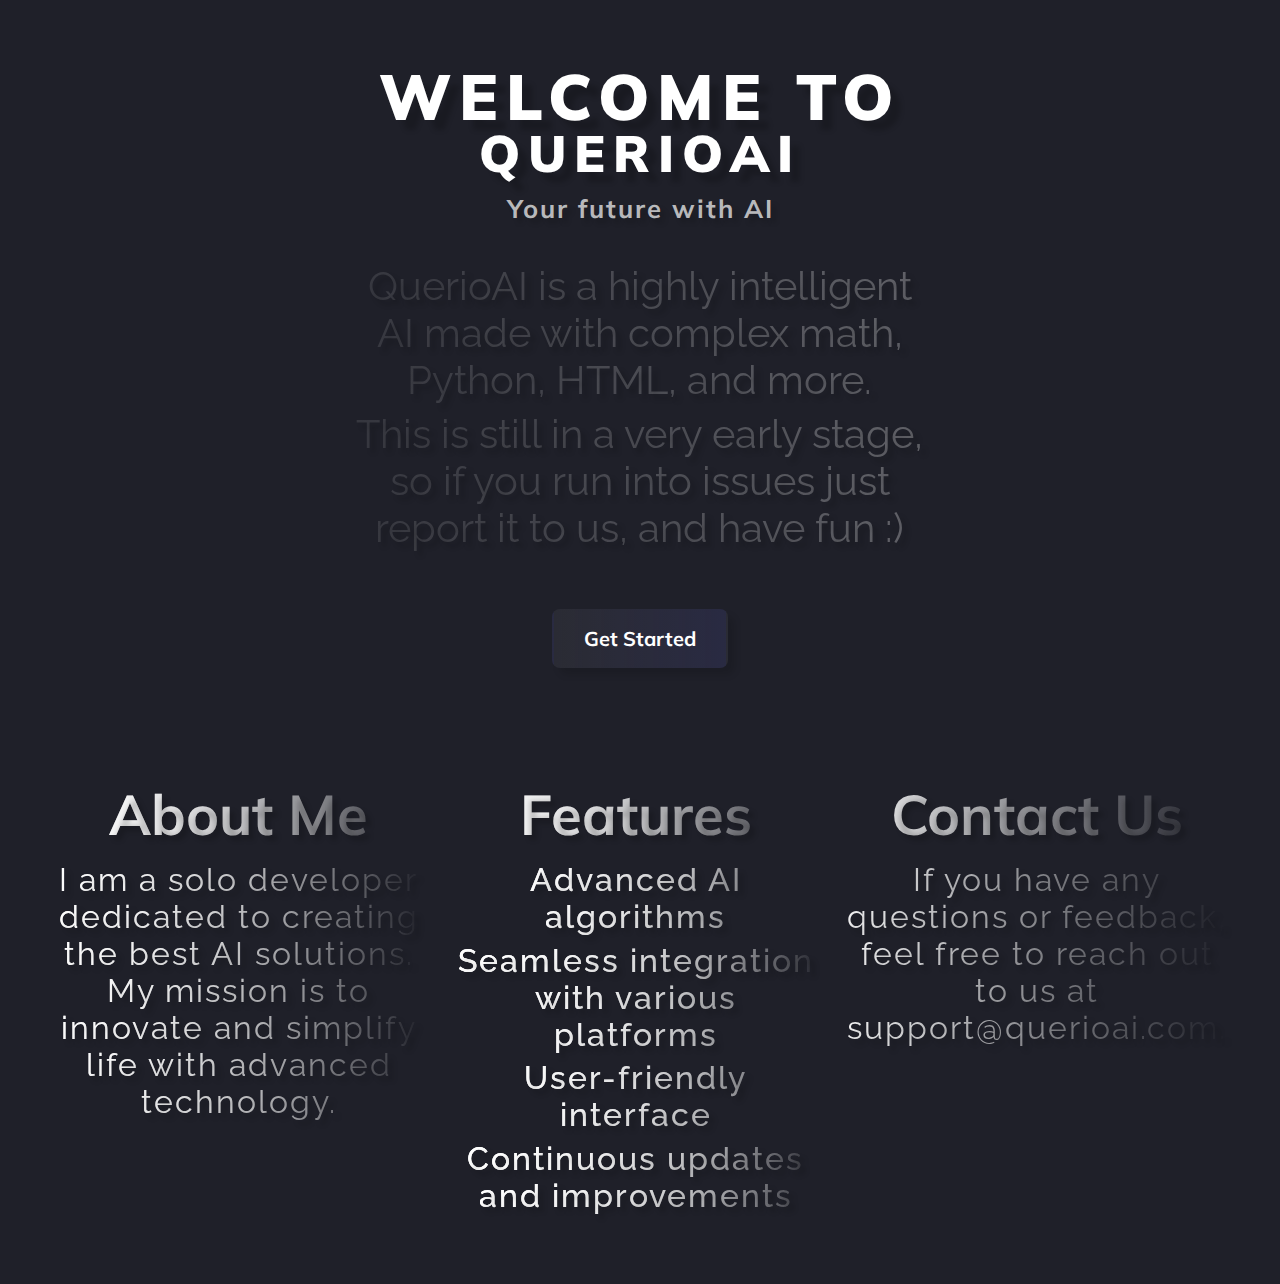
<file: index.html>
<!--When opening with live server dont go to a new directory it wont work use the folder directory instead-->

<!DOCTYPE html>
<html lang="en">
<head>
    <meta charset="UTF-8">
    <meta name="viewport" content="width=device-width, initial-scale=1.0">
    <link href='style.css' rel='stylesheet'>
    <!-- Boxicons CSS -->
    <link href='https://unpkg.com/boxicons@2.1.4/css/boxicons.min.css' rel='stylesheet'>
    <title>QuerioAI - HOME</title>
</head>
<body>
  <header>
    <h1 class="Title01">Welcome To</h1>
    <h1 class="Title02">QuerioAI</h1>
    <p class="Title03">Your future with AI</p>
  </header>
  <section class="description">
    <p class="Title04">QuerioAI is a highly intelligent AI made with complex math, Python, HTML, and more.</p>
    <p class="Title04">This is still in a very early stage, so if you run into issues just report it to us, and have fun :)</p>
  </section>

  <!-- Get Started Button -->
  <div class="container">
    <a href="signin.html" class="btn">Get Started</a>
  </div>

  <div class="info-sections">
    <section class="about-me">
        <h2>About Me</h2>
        <p class="Title04">I am a solo developer dedicated to creating the best AI solutions. My mission is to innovate and simplify life with advanced technology.</p>
    </section>
    <section class="features">
        <h2>Features</h2>
        <ul>
          <li>Advanced AI algorithms</li>
          <li>Seamless integration with various platforms</li>
          <li>User-friendly interface</li>
          <li>Continuous updates and improvements</li>
        </ul>
    </section>
    <section class="contact-us">
        <h2>Contact Us</h2>
        <p>If you have any questions or feedback, feel free to reach out to us at <a href="mailto:support@querioai.com">support@querioai.com</a>.</p>
    </section>
  </div>


  <style>
    body {
      font-family: 'Muli', sans-serif; /* Use your preferred font */
      color: #c4c3ca;
      background-color: #1f2029;
      margin: 0;
      padding: 0;
    }

    .container {
      display: flex;
      justify-content: center;
      align-items: center;
      flex-direction: column;
    }

    .btn {
      display: inline-block; /* Ensure button is inline and not blocked by other elements */
      padding: 15px 30px;
      background: linear-gradient(90deg, rgba(255, 255, 255, 0.05), rgba(70, 71, 137, 0.257));
      color: white;
      text-decoration: none;
      font-size: 20px;
      font-weight: bold;
      border-radius: 8px;
      border: 2px solid transparent;
      transition: all 0.3s ease;
      box-shadow: 7px 7px 7px #0000001e;
      margin-top: 20px; /* Adjust margin as needed */
      cursor: pointer; /* Ensure cursor changes on hover */
    }

    .btn:hover {
      background-color: rgba(255, 255, 255, 0.1); /* Example hover effect */
    }
  </style>
</body>
</html>
</file>
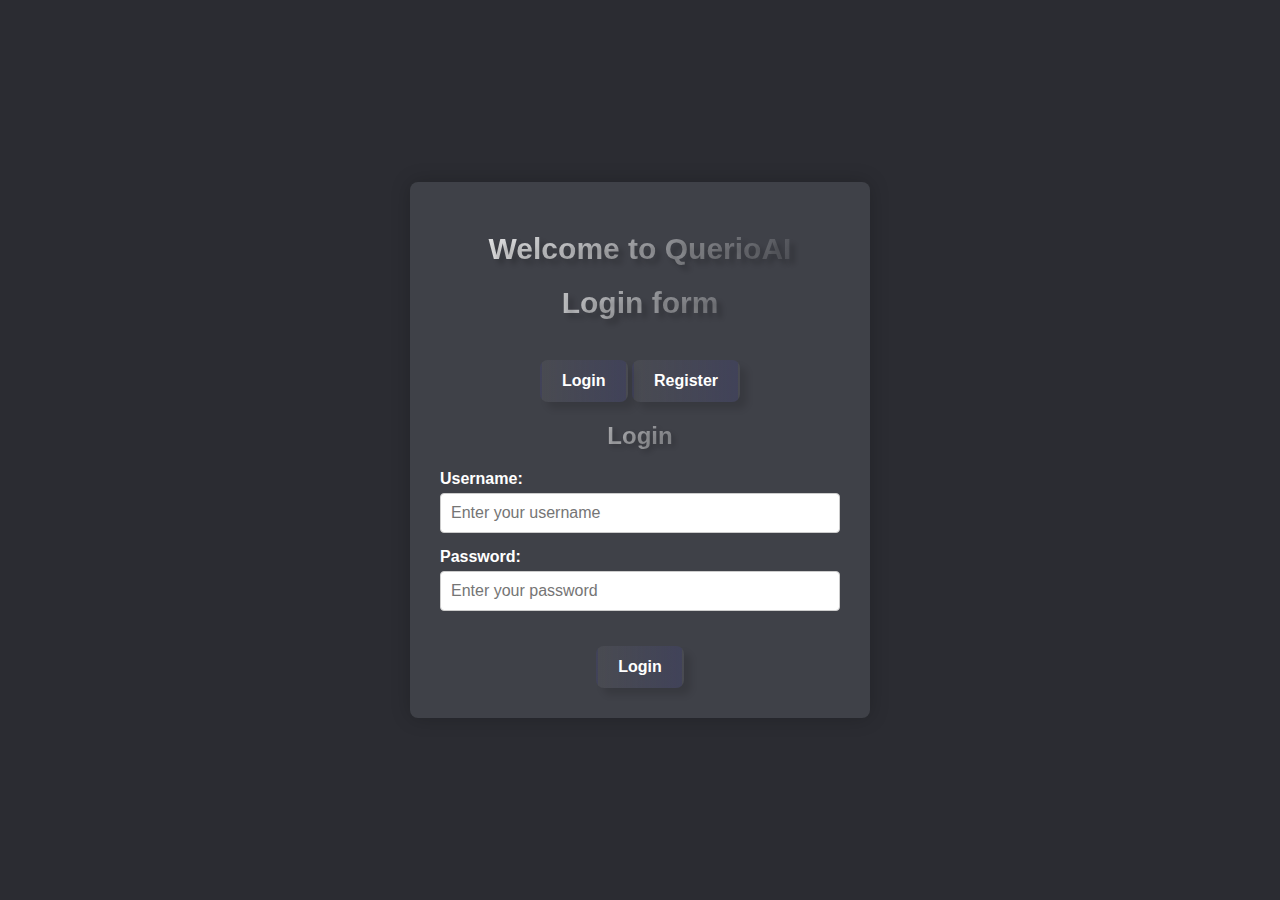
<file: signin.html>
<!DOCTYPE html>
<html lang="en">

<head>
  <meta charset="UTF-8">
  <meta name="viewport" content="width=device-width, initial-scale=1.0">
  <title>To-Do List App - Login or Register</title>
  <style>
    body {
      font-family: 'Arial', sans-serif;
      margin: 0;
      padding: 0;
      background-color: #2b2c32;
      display: flex;
      justify-content: center;
      align-items: center;
      height: 100vh;
    }

    .container {
      max-width: 400px;
      width: 100%;
      background-color: #3f4148;
      padding: 30px;
      border-radius: 8px;
      box-shadow: 0 0 20px rgba(0, 0, 0, 0.2);
      text-align: center;
    }

    h1 {
      color: #ffffff;
      margin-bottom: 20px;
      font-size: 30px;
      text-shadow: 5px 5px 5px #0000002f;
      background: linear-gradient(90deg, rgba(255, 255, 255, 0.939), rgba(255, 255, 255, 0));
        -webkit-background-clip: text;
        -webkit-text-fill-color: transparent;
    }

    h2 {
      color: #ffffff;
      margin-bottom: 20px;
      text-shadow: 3px 3px 5px #0000002f;
      background: linear-gradient(90deg, rgba(255, 255, 255, 0.939), rgba(255, 255, 255, 0));
        -webkit-background-clip: text;
        -webkit-text-fill-color: transparent;
    }

    .tab {
      margin-bottom: 20px;
    }

    .tab button {
        display: inline-block; /* Ensure button is inline and not blocked by other elements */
        padding: 10px 20px;
        background: linear-gradient(90deg, rgba(255, 255, 255, 0.05), rgba(70, 71, 137, 0.257));
        color: white;
        text-decoration: none;
        font-size: 16px;
        font-weight: bold;
        border-radius: 8px;
        border: 2px solid transparent;
        transition: all 0.3s ease;
        box-shadow: 7px 7px 7px #0000001e;
        margin-top: 20px; /* Adjust margin as needed */
        cursor: pointer; /* Ensure cursor changes on hover */
    }

    .tab button:hover {
        background-color: rgba(255, 255, 255, 0.1); /* Example hover effect */
    }

    .tab .active {
      background-color: #385061;
    }

    .tabcontent {
      display: none;
    }

    .tabcontent.active {
      display: block;
    }

    .input-group {
      margin-bottom: 15px;
      text-align: left;
    }

    .input-group label {
      display: block;
      text-align: left;
      margin-bottom: 5px;
      font-weight: bold;
      color: #ffffff;
    }

    .input-group input {
      width: 100%;
      padding: 10px;
      font-size: 16px;
      border: 1px solid #ccc;
      border-radius: 4px;
      box-sizing: border-box;
    }

    .input-group input:focus {
      outline: none;
      border-color: #3498db;
    }

    .button {
        display: inline-block; /* Ensure button is inline and not blocked by other elements */
        padding: 10px 20px;
        background: linear-gradient(90deg, rgba(255, 255, 255, 0.05), rgba(70, 71, 137, 0.257));
        color: white;
        text-decoration: none;
        font-size: 16px;
        font-weight: bold;
        border-radius: 8px;
        border: 2px solid transparent;
        transition: all 0.3s ease;
        box-shadow: 7px 7px 7px #0000001e;
        margin-top: 20px; /* Adjust margin as needed */
        cursor: pointer; /* Ensure cursor changes on hover */
    }

    .button:hover {
      background-color: #2980b9;
    }

    .message {
      color: #e74c3c;
      margin-top: 10px;
    }

    .message.hidden {
      display: none;
    }
  </style>
</head>

<body>
  <div class="container">
    <h1>Welcome to QuerioAI</h1>
    <h1>Login form</h1>
    <div class="tab">
      <button class="tablinks" onclick="openTab(event, 'loginForm')">Login</button>
      <button class="tablinks" onclick="openTab(event, 'registerForm')">Register</button>
    </div>

    <!-- Login Form -->
    <div id="loginForm" class="tabcontent active">
      <h2>Login</h2>
      <div class="input-group">
        <label for="loginUsername">Username:</label>
        <input type="text" id="loginUsername" placeholder="Enter your username">
      </div>
      <div class="input-group">
        <label for="loginPassword">Password:</label>
        <input type="password" id="loginPassword" placeholder="Enter your password">
      </div>
      <button class="button" onclick="login()">Login</button>
      <p id="loginMessage" class="message hidden"></p>
    </div>

    <!-- Register Form -->
    <div id="registerForm" class="tabcontent">
      <h2>Register</h2>
      <div class="input-group">
        <label for="registerUsername">Username:</label>
        <input type="text" id="registerUsername" placeholder="Choose a username">
      </div>
      <div class="input-group">
        <label for="registerPassword">Password:</label>
        <input type="password" id="registerPassword" placeholder="Choose a password">
      </div>
      <button class="button" onclick="register()">Register</button>
      <p id="registerMessage" class="message hidden"></p>
    </div>
  </div>

  <script>
    // Check if localStorage has user data
    const users = JSON.parse(localStorage.getItem('users')) || [];

    function openTab(evt, tabName) {
      // Hide all tabcontent elements
      const tabcontents = document.getElementsByClassName("tabcontent");
      for (let i = 0; i < tabcontents.length; i++) {
        tabcontents[i].style.display = "none";
      }

      // Remove active class from all tablinks
      const tablinks = document.getElementsByClassName("tablinks");
      for (let i = 0; i < tablinks.length; i++) {
        tablinks[i].classList.remove("active");
      }

      // Show the current tab, and add an "active" class to the button that opened the tab
      document.getElementById(tabName).style.display = "block";
      evt.currentTarget.classList.add("active");
    }

    function login() {
      const username = document.getElementById('loginUsername').value.trim();
      const password = document.getElementById('loginPassword').value.trim();

      // Check if the username exists in localStorage
      const user = users.find(u => u.username === username && u.password === password);

      if (!user) {
        showMessage('loginMessage', 'Invalid username or password.');
        return;
      }

      // Simulated login success
      showMessage('loginMessage', `Welcome back, ${username}!`, '#27ae60');

      // Redirect to another site after successful login
      setTimeout(() => {
        window.location.href = 'ai.html'; // Replace with your desired URL
      }, 1000); // Simulated delay before redirecting (1 second)
    }

    function register() {
      const username = document.getElementById('registerUsername').value.trim();
      const password = document.getElementById('registerPassword').value.trim();

      if (username === '' || password === '') {
        showMessage('registerMessage', 'Please enter both username and password.');
        return;
      }

      // Check if the username already exists
      const existingUser = users.find(u => u.username === username);
      if (existingUser) {
        showMessage('registerMessage', 'Username already exists. Please choose another one.');
        return;
      }

      // Simulated registration success (add to localStorage)
      users.push({username, password});
      localStorage.setItem('users', JSON.stringify(users));

      showMessage('registerMessage', `Registration successful for ${username}!`, '#27ae60');
      // Clear register form after successful registration
      document.getElementById('registerUsername').value = '';
      document.getElementById('registerPassword').value = '';
    }

    function showMessage(elementId, message, color = '#e74c3c') {
      const messageElement = document.getElementById(elementId);
      messageElement.textContent = message;
      messageElement.style.color = color;
      messageElement.classList.remove('hidden');
    }
  </script>
</body>

</html>
</file>
<file: style.css>
/* Google Fonts */
@import url('https://fonts.googleapis.com/css2?family=Muli:wght@200;400;700;900&family=Raleway:wght@400;700&display=swap');

html {
  scroll-behavior: smooth;
}

body {
  width: 100%;
  display: block;
  overflow-x: hidden;
  background-color: #1f2029;
  color: #c4c3ca;
  font-family: 'Muli', sans-serif;
  margin: 0;
  padding: 0;
}

header {
  text-align: center;
  margin-top: 5vw;
}

.Title01 {
  margin: 0;
  padding: 0;
  text-align: center;
  font-size: 5vw;
  letter-spacing: 8px;
  line-height: 1;
  text-transform: uppercase;
  font-weight: 900;
  color: #fff;
  text-shadow: 10px 10px 5px #0000002f;
}

.Title02 {
  margin: 0;
  padding: 0;
  text-align: center;
  font-size: 4vw;
  letter-spacing: 8px;
  line-height: 1;
  text-transform: uppercase;
  font-weight: 900;
  color: #fff;
  text-shadow: 10px 10px 5px #0000002f;
}

.Title03 {
  text-align: center;
  letter-spacing: 2px;
  font-size: 2vw;
  font-weight: 700;
  color: #ffffffb5;
  text-shadow: 5px 5px 5px #0000002f;
  margin-top: 1vw;
}

.description {
  text-align: center;
  margin: 3vw auto;
  max-width: 46vw;
}

.Title04 {
  font-size: 2.5rem;
  font-weight: 400;
  color: #ffffffb5;
  text-shadow: 5px 5px 5px #0000002f;
  font-family: 'Raleway', sans-serif;
  background: linear-gradient(90deg, rgba(255, 255, 255, 0.1), rgba(255, 255, 255, 0.3));
  -webkit-background-clip: text;
  -webkit-text-fill-color: transparent;
  margin: 0.5vw 0;
}

.info-sections {
  display: flex;
  justify-content: space-around;
  margin: 5vw auto;
  max-width: 1200px;
}

.info-sections section {
  flex: 1;
  margin: 0 1vw;
  text-align: center;
}

.about-me h2, .features h2, .contact-us h2 {
  font-size: 3.5rem; /* Increased font size */
  color: #ffffffb5;
  text-shadow: 5px 5px 5px #0000002f;
  font-family: 'Muli', sans-serif;
  margin-bottom: 1vw;
  background: linear-gradient(90deg, rgba(255, 255, 255, 0.939), rgba(255, 255, 255, 0));
  -webkit-background-clip: text;
  -webkit-text-fill-color: transparent;
}

.features ul {
  list-style-type: none;
  padding: 0;
}

.features li, .contact-us p, .about-me p {
  letter-spacing: 2px;
  font-size: 2rem; /* Increased font size */
  font-weight: 500;
  color: #ffffffb5;
  text-shadow: 5px 5px 5px #0000002f;
  font-family: 'Raleway', sans-serif;
  background: linear-gradient(90deg, rgba(255, 255, 255, 0.939), rgba(255, 255, 255, 0));
  -webkit-background-clip: text;
  -webkit-text-fill-color: transparent;
  margin: 0.5vw 0;
}

.about-me, .features, .contact-us {
  text-align: center;
  margin: 3vw auto;
  max-width: 800px;
}

.about-me, .features, .contact-us h2 {
  font-size: 3.5rem; /* Increased font size */
  color: #ffffffb5;
  text-shadow: 5px 5px 5px #0000002f;
  font-family: 'Muli', sans-serif;
  margin-bottom: 1vw;
  background: linear-gradient(90deg, rgba(255, 255, 255, 0.939), rgba(255, 255, 255, 0));
  -webkit-background-clip: text;
  -webkit-text-fill-color: transparent;
}

.about-me p, .features ul, .contact-us p {
  letter-spacing: 2px;
  font-size: 2rem; /* Increased font size */
  font-weight: 400;
  color: #ffffffb5;
  text-shadow: 5px 5px 5px #0000002f;
  font-family: 'Raleway', sans-serif;
  background: linear-gradient(90deg, rgba(255, 255, 255, 0.939), rgba(255, 255, 255, 0));
  -webkit-background-clip: text;
  -webkit-text-fill-color: transparent;
  margin: 0.5vw 0;
}

.features ul {
  list-style-type: none;
  padding: 0;
}

.features li {
  margin: 0.5vw 0;
}

a {
  color: #82b1ff;
  text-decoration: none;
}

a:hover {
  text-decoration: underline;
}

.shadow-title-parallax-top-left-shadow {
  position: fixed;
  top: 0;
  margin-top: 30px;
  left: 100px;
  width: 100%;
  height: 300%;
  text-align: left;
  font-family: 'Muli', sans-serif;
  -webkit-writing-mode: vertical-lr;
  writing-mode: vertical-lr;
  font-size: 14vw;
  line-height: 1;
  color: rgba(200, 200, 200, .1);
  background: linear-gradient(90deg, rgba(200, 200, 200, 0), rgba(200, 200, 200, 0.35));
  -webkit-background-clip: text;
  -webkit-text-fill-color: transparent;
  font-weight: 900;
  z-index: 1;
}

.shadow-title-parallax-bottom-right-shadow {
  position: fixed;
  bottom: 35vw;
  margin-top: 30px;
  left: 18vw;
  text-align: right;
  font-family: 'Muli', sans-serif;
  font-size: 18vw;
  line-height: 1;
  color: rgba(200, 200, 200, .1);
  background: linear-gradient(90deg, rgba(255, 255, 255, 0.05), rgba(200, 200, 200, 0));
  -webkit-background-clip: text;
  -webkit-text-fill-color: transparent;
  font-weight: 900;
  z-index: 1;
}

.BG-IMG::before {
  content: '';
  position: fixed;
  top: 0;
  left: 0;
  width: 100%;
  height: 100%;
  background-image: url('/homepage/images/electrician-1288717_1280.jpg');
  background-position: center;
  background-size: cover;
  z-index: -1000;
  opacity: 0.03;
  pointer-events: none;
}

.btn {
}

.btn:hover {
  background-color: white;
  background: linear-gradient(90deg, rgba(67, 67, 126, 0.291), rgba(73, 74, 158, 0.257));
  border-color: #4CAF50;
}

/* Existing CSS */
/* ... (rest of your existing CSS) ... */

/* Media Query for Small Screens */
@media only screen and (max-width: 768px) {
  .info-sections {
    flex-direction: column;
    align-items: center; /* Center align sections vertically */
  }
  .info-sections section {
    margin: 2vw 0; /* Add margin between sections */
    max-width: 100%; /* Ensure full width usage */
  }
}

/* iPhone Specific Media Queries */

/* iPhone 5, 5s, 5c, SE */
@media only screen and (min-device-width: 320px) and (max-device-width: 568px) and (-webkit-min-device-pixel-ratio: 2) {
  body {
    background-color: #ffefef; /* Example change */
  }

  .Title01, .Title02 {
    font-size: 4vw; /* Adjust font size */
  }
}

/* iPhone 6, 6s, 7, 8 */
@media only screen and (min-device-width: 375px) and (max-device-width: 667px) and (-webkit-min-device-pixel-ratio: 2) {
  body {
    background-color: #efffef; /* Example change */
  }

  .Title01, .Title02 {
    font-size: 4.5vw; /* Adjust font size */
  }
}

/* iPhone 6+, 7+, 8+ */
@media only screen and (min-device-width: 414px) and (max-device-width: 736px) and (-webkit-min-device-pixel-ratio: 3) {
  body {
    background-color: #efefff; /* Example change */
  }

  .Title01, .Title02 {
    font-size: 5vw; /* Adjust font size */
  }
}

/* iPhone X, XS, 11 Pro */
@media only screen and (min-device-width: 375px) and (max-device-height: 812px) and (-webkit-min-device-pixel-ratio: 3) {
  body {
    background-color: #ffeeff; /* Example change */
  }

  .Title01, .Title02 {
    font-size: 4.5vw; /* Adjust font size */
  }
}

/* iPhone XR, 11 */
@media only screen and (min-device-width: 414px) and (max-device-height: 896px) and (-webkit-min-device-pixel-ratio: 2) {
  body {
    background-color: #efffff; /* Example change */
  }

  .Title01, .Title02 {
    font-size: 5vw; /* Adjust font size */
  }
}

/* iPhone XS Max, 11 Pro Max */
@media only screen and (min-device-width: 414px) and (max-device-height: 896px) and (-webkit-min-device-pixel-ratio: 3) {
  body {
    background-color: #ffefef; /* Example change */
  }

  .Title01, .Title02 {
    font-size: 5vw; /* Adjust font size */
  }
}
</file>
